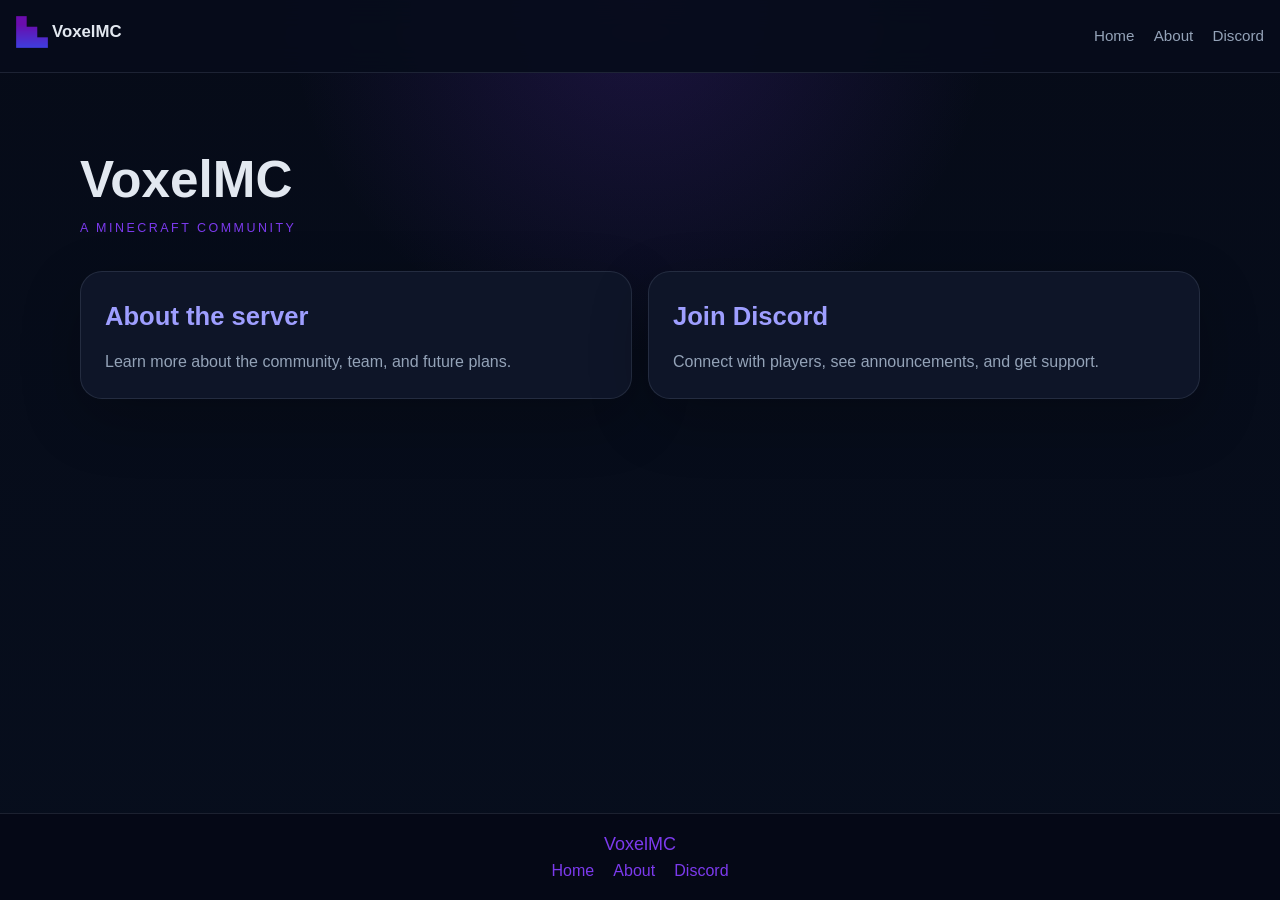
<file: index.html>
<!DOCTYPE html>
<html lang="en">
  <head>
    <meta charset="utf-8">
    <meta name="viewport" content="width=device-width, initial-scale=1">
    <meta name="description" content="VoxelMC is a Minecraft network and community focused on putting the fun back into multiplayer Minecraft.">
    <title>VoxelMC | Home</title>
    <style id="loader">*{background:#000000;color:#000000;}</style>
    <script src="/assets/main.js"></script>
  </head>
  <body>
    <main class="content">
      <section class="hero">
        <h1>VoxelMC</h1>
        <p class="eyebrow">A Minecraft community</p>
        <div class="card-grid">
          <a class="card" href="about/">
            <h2>About the server</h2>
            <p>Learn more about the community, team, and future plans.</p>
          </a>
          <a class="card discord" href="#" target="_blank" rel="noreferrer">
            <h2>Join Discord</h2>
            <p>Connect with players, see announcements, and get support.</p>
          </a>
        </div>
      </section>
    </main>
  </body>
</html>
</file>
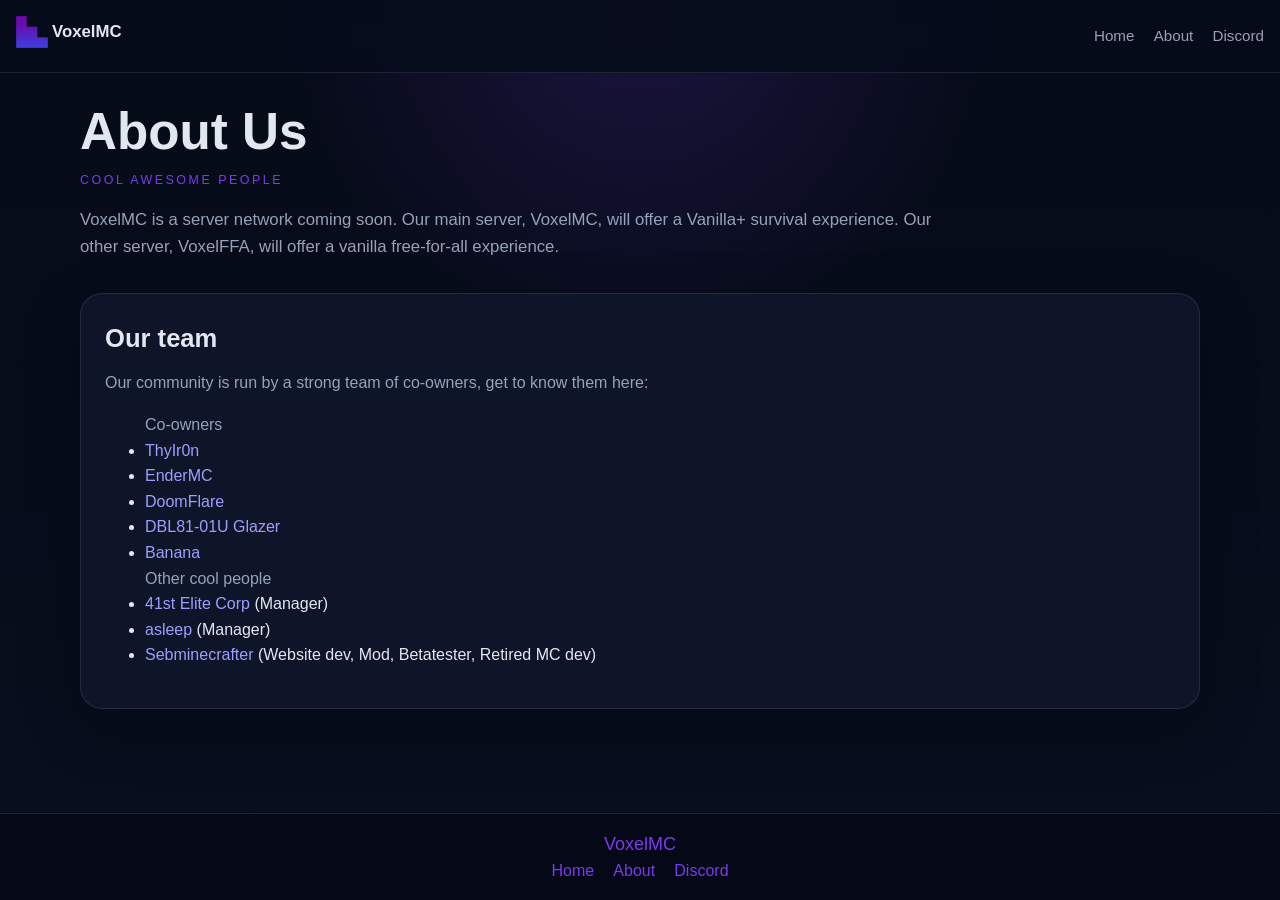
<file: about/index.html>
<!DOCTYPE html>
<html lang="en">
  <head>
    <meta charset="utf-8">
    <meta name="viewport" content="width=device-width, initial-scale=1">
    <meta name="description" content="About VoxelMC">
    <title>VoxelMC | About Us</title>
    <style id="loader">*{background:#000000;color:#000000;}</style>
    <script src="/assets/main.js"></script>
  </head>
  <body>
    <main class="content">
      <section class="section">
        <h1>About Us</h1>
        <p class="eyebrow">Cool awesome people</p>
        <p class="lead">VoxelMC is a server network coming soon. Our main server, VoxelMC, will offer a Vanilla+ survival experience. Our other server, VoxelFFA, will offer a vanilla free-for-all experience.</p>
      </section>
      <section class="section cards-panel">
        <article class="card card-large">
          <h2>Our team</h2>
          <p>Our community is run by a strong team of co-owners, get to know them here:</p>
          <ul>
            <p>Co-owners</p>
            <li><a href="https://guns.lol/thyir0n">ThyIr0n</a></li>
            <li><a href="https://discord.com/users/1455262348024746207">EnderMC</a></li>
            <li><a href="https://discord.com/users/1315006307870441534">DoomFlare</a></li>
            <li><a href="https://discord.com/users/767421374242488330">DBL81-01U Glazer</a></li>
            <li><a href="https://discord.com/users/1436993450896523334">Banana</a></li>
            <p>Other cool people</p>
            <li><a href="https://discord.com/users/1415143432971882520">41st Elite Corp</a> (Manager)</li>
            <li><a href="https://discord.com/users/1282419751137710087">asleep</a> (Manager)</li>
            <li><a href="https://guns.lol/sebminecrafter">Sebminecrafter</a> (Website dev, Mod, Betatester, Retired MC dev)</li>
          </ul>
        </article>
      </section>
    </main>
  </body>
</html>
</file>
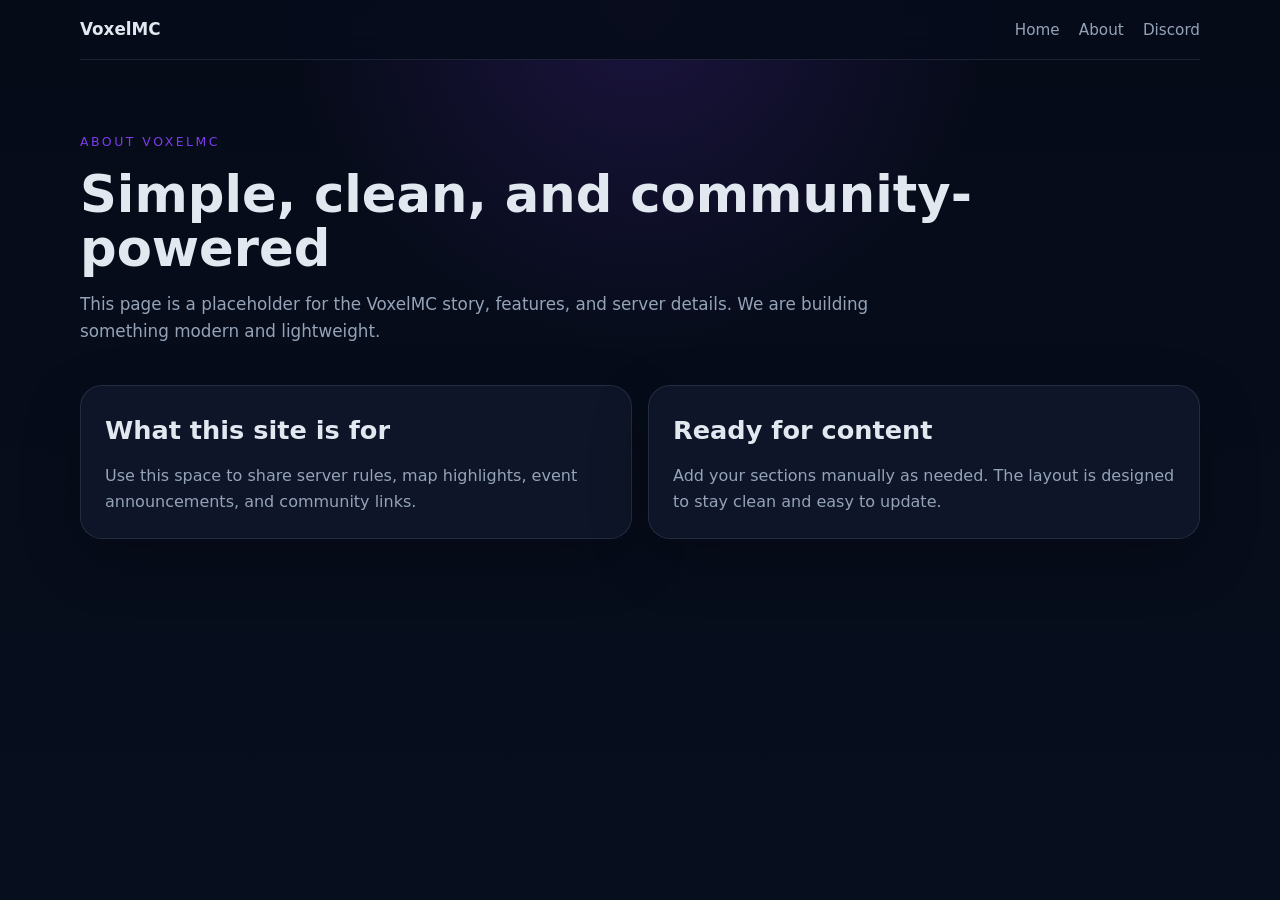
<file: about.html>
<!DOCTYPE html>
<html lang="en">
  <head>
    <meta charset="utf-8">
    <meta name="viewport" content="width=device-width, initial-scale=1">
    <meta name="description" content="About VoxelMC">
    <title>About | Play VoxelMC</title>
    <link rel="stylesheet" href="style.css">
  </head>
  <body>
    <div class="page-shell">
      <div id="nav-placeholder" class="nav-shell"></div>
      <main class="content">
        <section class="section">
          <p class="eyebrow">About VoxelMC</p>
          <h1>Simple, clean, and community-powered</h1>
          <p class="lead">This page is a placeholder for the VoxelMC story, features, and server details. We are building something modern and lightweight.</p>
        </section>
        <section class="section cards-panel">
          <article class="card card-large">
            <h2>What this site is for</h2>
            <p>Use this space to share server rules, map highlights, event announcements, and community links.</p>
          </article>
          <article class="card card-large">
            <h2>Ready for content</h2>
            <p>Add your sections manually as needed. The layout is designed to stay clean and easy to update.</p>
          </article>
        </section>
      </main>
    </div>
    <script>
      if ('fetch' in window) {
        const loadDiscordLink = async () => {
          try {
            const response = await fetch('assets/links/discord.txt');
            if (!response.ok) throw new Error('Discord link not found');
            const discordUrl = (await response.text()).trim();
            if (!discordUrl) throw new Error('Discord link empty');
            const navLink = document.getElementById('nav-discord-link');
            if (navLink) navLink.href = discordUrl;
          } catch (error) {
            console.warn('Unable to load Discord link', error);
          }
        };

        fetch('nav.html')
          .then(response => response.text())
          .then(html => {
            document.getElementById('nav-placeholder').innerHTML = html;
            return loadDiscordLink();
          })
          .catch(() => {});
      }
    </script>
  </body>
</html>
</file>
<file: style.css>
:root {
  color-scheme: dark;
  --bg: #050816;
  --surface: rgba(15, 23, 42, 0.95);
  --surface-strong: rgba(15, 23, 42, 1);
  --text: #e2e8f0;
  --muted: #94a3b8;
  --accent: #7c3aed;
  --accent-soft: #8b5cf6;
  --border: rgba(148, 163, 184, 0.16);
  --shadow: 0 20px 60px rgba(0, 0, 0, 0.24);
}

* {
  box-sizing: border-box;
}

html, body {
  margin: 0;
  min-height: 100%;
  font-family: Inter, system-ui, -apple-system, BlinkMacSystemFont, "Segoe UI", sans-serif;
  background: radial-gradient(circle at top, rgba(124, 58, 237, 0.18), transparent 32%),
              linear-gradient(180deg, #060b18 0%, #070e1d 100%);
  color: var(--text);
}

body {
  line-height: 1.6;
}

.page-shell {
  display: flex;
  flex-direction: column;
  min-height: 100vh;
}

.site-nav {
  display: flex;
  align-items: center;
  justify-content: space-between;
  gap: 1rem;
  width: min(1120px, calc(100% - 2rem));
  margin: 0 auto;
  padding: 1rem 0;
  background: rgba(7, 13, 28, 0.92);
  border-bottom: 1px solid var(--border);
  position: sticky;
  top: 0;
  z-index: 10;
  backdrop-filter: blur(14px);
}

.nav-brand a,
.nav-links a {
  color: var(--text);
  text-decoration: none;
}

.nav-brand a {
  font-size: 1.05rem;
  font-weight: 700;
}

.nav-links {
  display: flex;
  gap: 1.2rem;
  list-style: none;
  margin: 0;
  padding: 0;
}

.nav-links a {
  font-size: 0.95rem;
  color: var(--muted);
  transition: color 0.2s ease;
}

.nav-links a:hover,
.nav-links a:focus-visible {
  color: var(--text);
}

.content {
  width: min(1120px, calc(100% - 2rem));
  margin: 0 auto;
  padding: 2rem 0 3rem;
  flex: 1;
}

.hero {
  padding: 3rem 0 2rem;
}

.eyebrow {
  margin: 0 0 1rem;
  color: var(--accent);
  text-transform: uppercase;
  letter-spacing: 0.2em;
  font-size: 0.78rem;
}

h1 {
  margin: 0;
  font-size: clamp(2.4rem, 4vw, 4.25rem);
  line-height: 1.05;
}

h2 {
  margin-top: 0;
  margin-bottom: 0.85rem;
  font-size: clamp(1.5rem, 2vw, 2rem);
}

.lead {
  max-width: 54rem;
  margin: 1rem 0 0;
  color: var(--muted);
  font-size: 1.05rem;
}

.section {
  margin-top: 2.5rem;
}

.card-grid {
  display: grid;
  gap: 1rem;
  grid-template-columns: repeat(auto-fit, minmax(220px, 1fr));
  margin-top: 2rem;
}

.card,
.card-large {
  display: block;
  padding: 1.5rem;
  border: 1px solid var(--border);
  border-radius: 22px;
  background: var(--surface);
  box-shadow: var(--shadow);
  transition: transform 0.2s ease, border-color 0.2s ease;
}

.card:hover,
.card:focus-visible,
.card-large:hover,
.card-large:focus-visible {
  transform: translateY(-3px);
  border-color: rgba(124, 58, 237, 0.4);
}

.card h2,
.card-large h2 {
  margin: 0 0 0.75rem;
}

.card p,
.card-large p {
  margin: 0;
  color: var(--muted);
}

.cards-panel {
  display: grid;
  gap: 1rem;
  grid-template-columns: repeat(auto-fit, minmax(260px, 1fr));
}

@media (max-width: 640px) {
  .site-nav {
    flex-direction: column;
    align-items: flex-start;
  }

  .content {
    padding-top: 1.5rem;
  }
}
</file>
